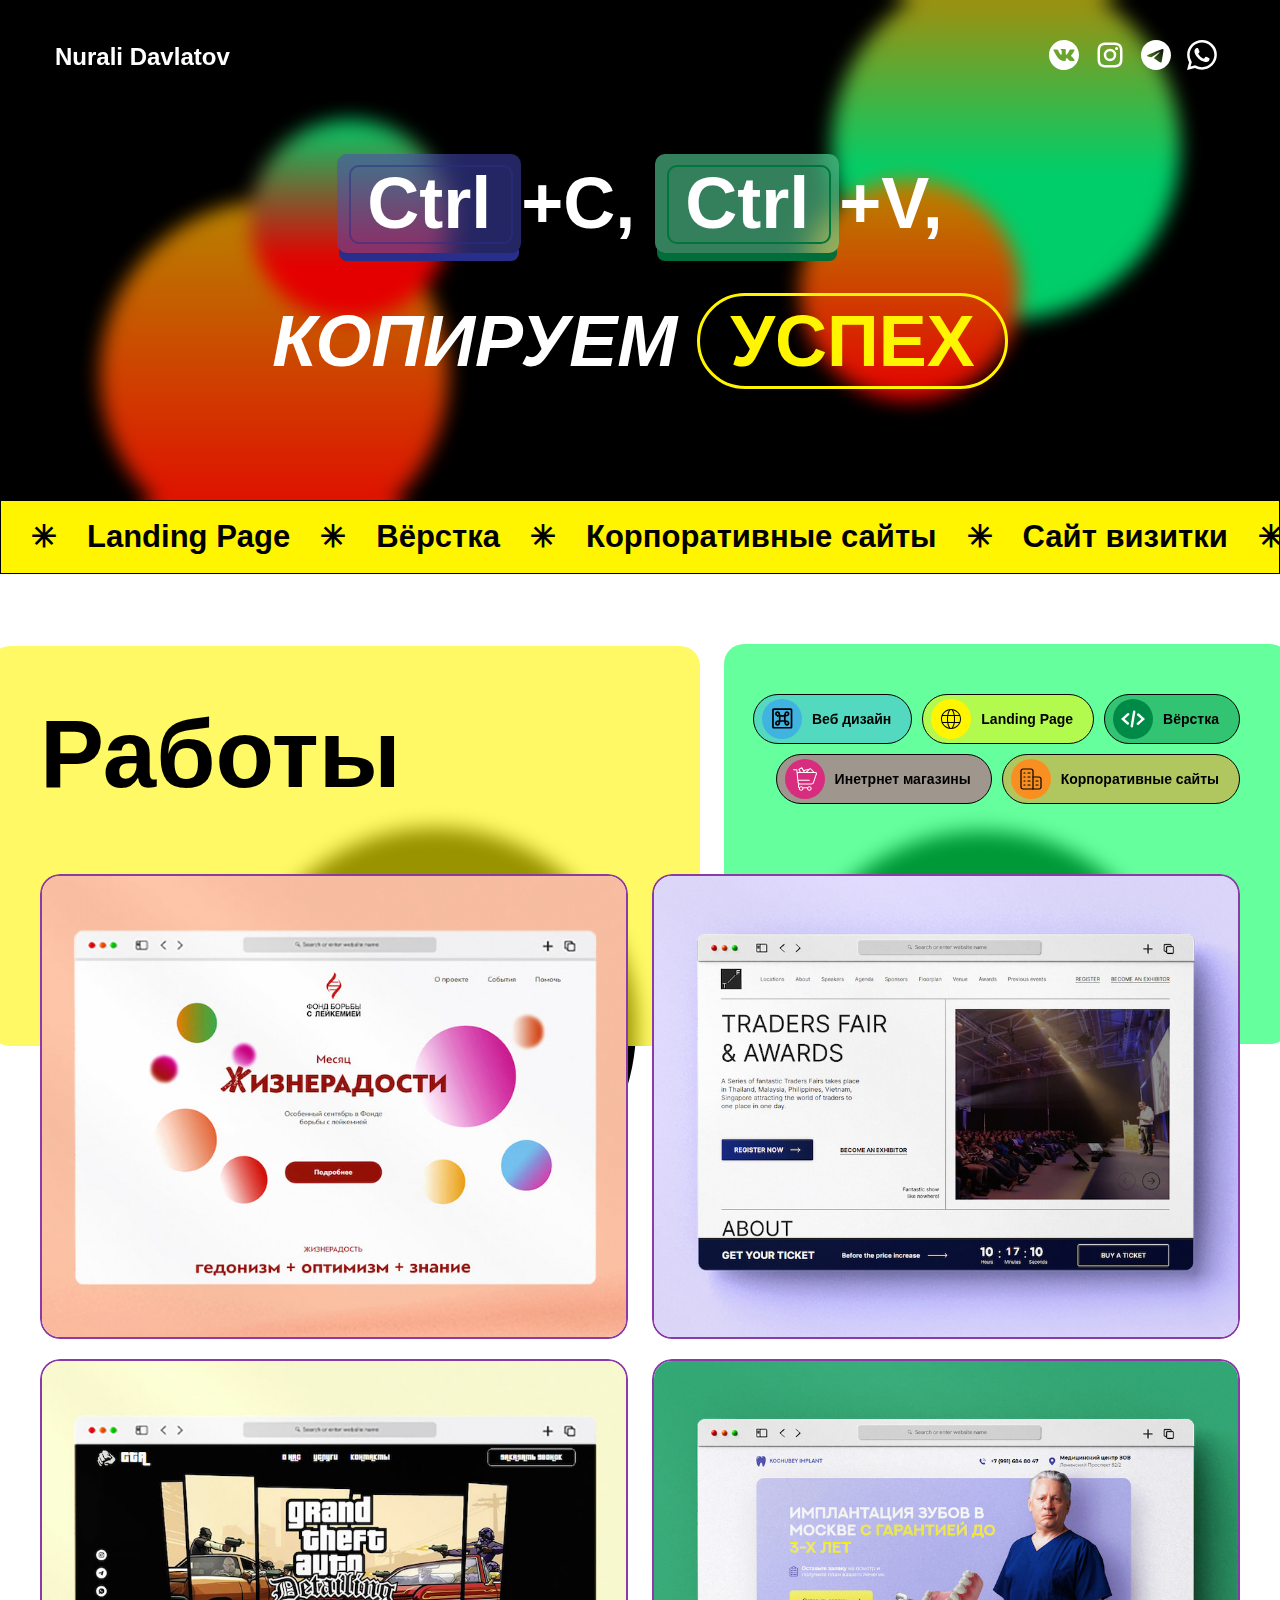
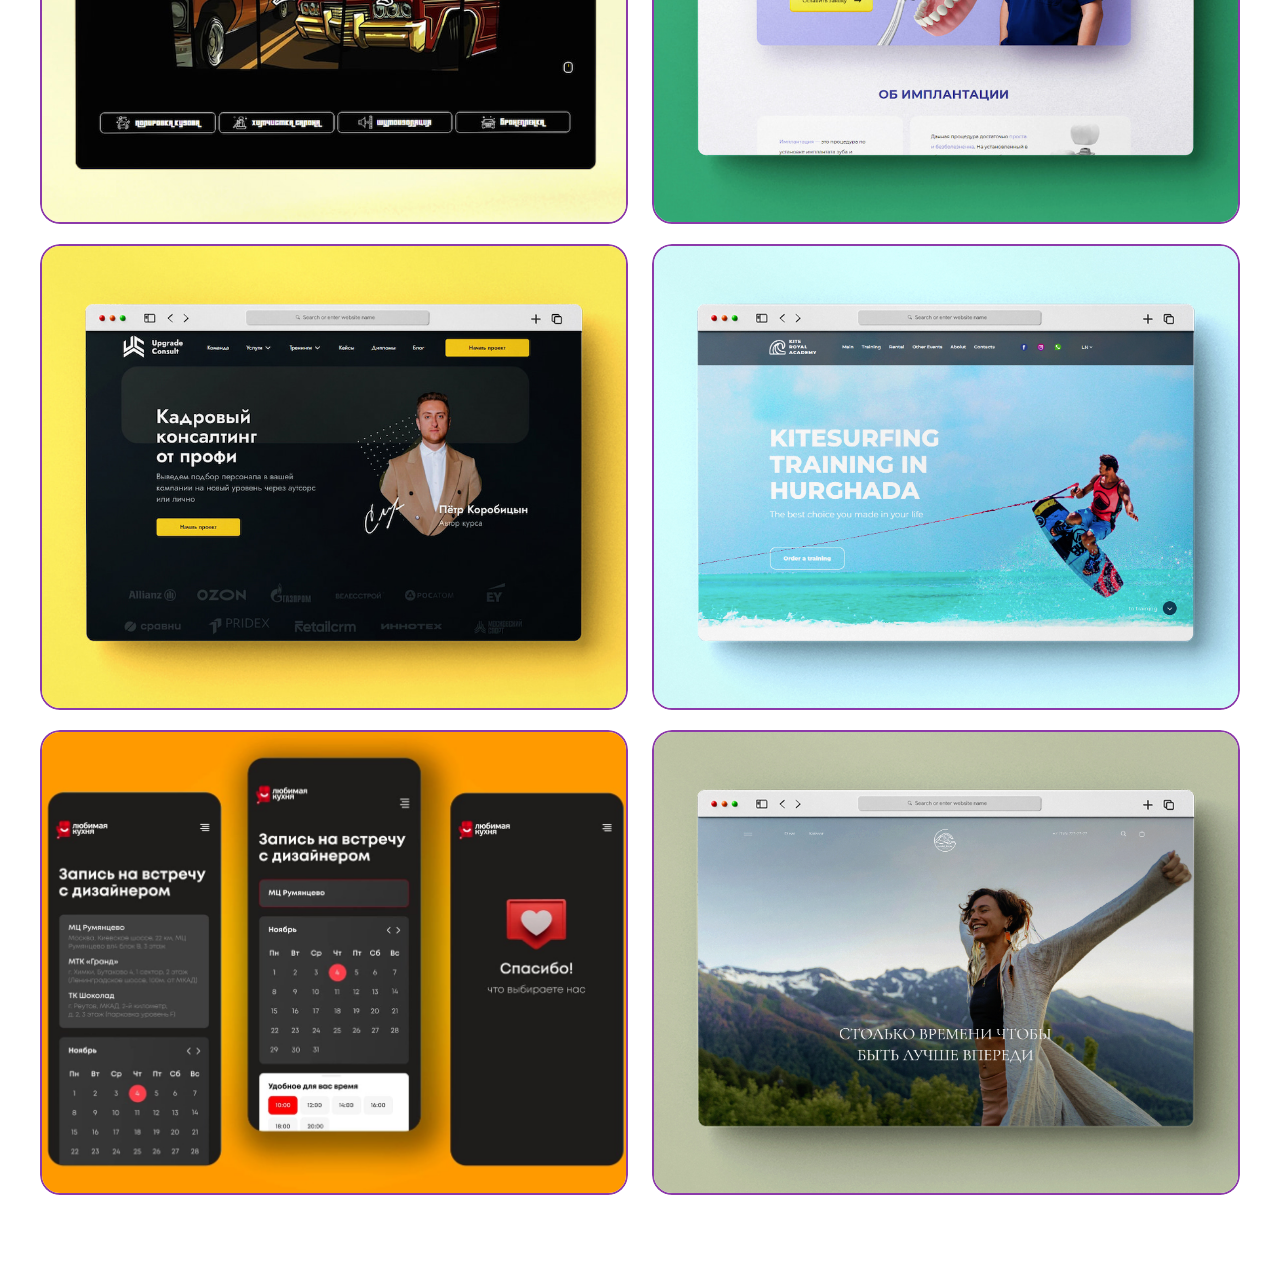
<file: index.html>
<!DOCTYPE html>
<html lang="ru">

<head>
    <meta charset="UTF-8">
    <meta http-equiv="X-UA-Compatible" content="IE=edge">
    <meta name="viewport" content="width=device-width, initial-scale=1.0">
    <title>nurali davlatov</title>

    <link rel="stylesheet" href="./css/style.css?ver-17">
</head>

<body>
    <main>
        <div class="container">
            <header>
                <p class="logo">Nurali Davlatov</p>
                <button id="menuBtn" class="menu"><span></span></button>
                <nav class="socials">
                    <a href="https://vk.com/nurali_web" target="_blank"><img src="img/vk.svg" alt="vk"></a>
                    <a href="https://www.instagram.com/iam_nurali/" target="_blank"><img src="img/instagram.svg" alt="instagram"></a>
                    <a href="https://t.me/nurali_davlatov" target="_blank"><img src="img/telegram.svg" alt="telegram"></a>
                    <a href=" https://wa.me/992915510600" target="_blank"><img src="img/whatsapp.svg" alt="whatsapp"></a>
                </nav>
            </header>
            <div class="content">
                <h1><mark>Ctrl</mark>+C,
                    <mark class="green">Ctrl</mark>+V,
                    <span class="upper">копируем <span class="round">успех</span></span>
                </h1>
            </div>
        </div>
        <div class="shapes">
            <div class="shp shape"></div>
            <div class="shp shape_2"></div>
            <div class="shp shape_3"></div>
            <div class="shp shape_4"></div>
        </div>
    </main>

    <div class="marquee">
        <ul class="marquee-content">
            <li>Landing Page</li>
            <li>Вёрстка</li>
            <li>Корпоративные сайты</li>
            <li>Сайт визитки</li>
            <li>Веб дизайн</li>
            <li>Инетрнет магазины</li>
        </ul>
        <ul class="marquee-content" aria-hidden="true">
            <li>Landing Page</li>
            <li>Вёрстка</li>
            <li>Корпоративные сайты</li>
            <li>Сайт визитки</li>
            <li>Веб дизайн</li>
            <li>Инетрнет магазины</li>
        </ul>
    </div>

    <div class="projects">
        <div class="container">
            <div class="wrap projects-wrap">
                <h2 class="heading">Работы</h2>
                <div class="filter">
                    <button class="btn-flt dg">Веб дизайн</button>
                    <button class="btn-flt lp">Landing Page</button>
                    <button class="btn-flt cd">Вёрстка</button>
                    <button class="btn-flt im">Инетрнет магазины</button>
                    <button class="btn-flt kw">Корпоративные сайты</button>
                </div>
            </div>
            <div class="wrap">
                <div class="item">
                    <img src="img/6.jpg" alt="item">
                    <div class="item-body">
                        <p class="item__heading">Фонд борьбы с лейкимией</p>
                        <p class="item__text">
                            Присоединяйтесь к сентябрьским активностям Фонда борьбы с лейкемией!
                        </p>
                        <p class="item__subheading">Проделанная работа</p>
                        <div class="wrapper">
                            <p class="btn-flt cd">Вёрстка</p>
                        </div>
                        <div class="item-actions">
                            <a href="./projects/liveseptember/index.html" class="btn">Открыть вёрстку</a>
                        </div>
                    </div>
                </div>
                <div class="item">
                    <img src="img/2.jpg" alt="item">
                    <div class="item-body">
                        <p class="item__heading">TRADERS FAIR & AWARDS</p>
                        <p class="item__text">
                            A Series of fantastic Traders Fairs takes place in Thailand, Malaysia, Philippines, Vietnam,
                            Singapore attracting the world of traders to one place in one day.
                        </p>
                        <p class="item__subheading">Проделанная работа</p>
                        <div class="wrapper">
                            <p class="btn-flt cd">Вёрстка</p>
                        </div>
                        <div class="item-actions">
                            <a href="./projects/TF/" class="btn">Открыть вёрстку</a>
                            <!-- <a href="./projects/TF/index.html" class="btn-link">Открыть дизайн</a> -->
                        </div>
                    </div>
                </div>
                <div class="item">
                    <img src="img/7.jpg" alt="item">
                    <div class="item-body">
                        <p class="item__heading">GTA Detailing</p>
                        <p class="item__text">
                            Сайт Автомастерской GTA Detailing
                        </p>
                        <p class="item__subheading">Проделанная работа</p>
                        <div class="wrapper">
                            <p class="btn-flt cd">Вёрстка</p>
                        </div>
                        <div class="item-actions">
                            <a href="./projects/GTA/index.html" class="btn">Открыть вёрстку</a>
                            <!-- <a href="#" class="btn-link">Открыть дизайн</a> -->
                        </div>
                    </div>
                </div>
                <div class="item">
                    <img src="img/3.jpg" alt="item">
                    <div class="item-body">
                        <p class="item__heading">Kochubey implant</p>
                        <p class="item__text">
                            Имплантация зубов в москве с гарантией до 3-х лет
                        </p>
                        <p class="item__subheading">Проделанная работа</p>
                        <div class="wrapper">
                            <p class="btn-flt cd">Вёрстка</p>
                        </div>
                        <div class="item-actions">
                            <a href="./projects/kochubey-implant/index.html" class="btn">Открыть вёрстку</a>
                            <a href="#" class="btn-link">Открыть дизайн</a>
                        </div>
                    </div>
                </div>
                <div class="item">
                    <img src="img/1.jpg" alt="item">
                    <div class="item-body">
                        <p class="item__heading">Upgrage Consolt</p>
                        <p class="item__text">
                            Подбор персонала в вашей компании на новый уровень через аутсорс или лично
                        </p>
                        <p class="item__subheading">Проделанная работа</p>
                        <div class="wrapper">
                            <p class="btn-flt cd">Вёрстка</p>
                        </div>
                        <div class="item-actions">
                            <a href="./projects/Upgrade-Consult/index.html" class="btn">Открыть вёрстку</a>
                            <a href="#" class="btn-link">Открыть дизайн</a>
                        </div>
                    </div>
                </div>
                <div class="item">
                    <img src="img/9.jpg" alt="item">
                    <div class="item-body">
                        <p class="item__heading">Kite</p>
                        <p class="item__text">
                            KITESURFING TRAINING IN HURGHADA
                        </p>
                        <p class="item__subheading">Проделанная работа</p>
                        <div class="wrapper">
                            <p class="btn-flt cd">Вёрстка</p>
                        </div>
                        <div class="item-actions">
                            <a href="./projects/Kite/index.html" class="btn">Открыть вёрстку</a>
                            <a href="#" class="btn-link">Открыть дизайн</a>
                        </div>
                    </div>
                </div>
                <div class="item">
                    <img src="img/8.jpg" alt="item">
                    <div class="item-body">
                        <p class="item__heading">Любимая Кухня</p>
                        <p class="item__text">
                            Запись на встречу с дизайнером
                        </p>
                        <p class="item__subheading">Проделанная работа</p>
                        <div class="wrapper">
                            <p class="btn-flt cd">Вёрстка</p>
                            <p class="btn-flt dg">Дизайн</p>
                        </div>
                        <div class="item-actions">
                            <a href="./projects//favorite-cuisine/index.html" class="btn">Открыть вёрстку</a>
                            <!-- <a href="#" class="btn-link">Открыть дизайн</a> -->
                        </div>
                    </div>
                </div>
                <div class="item">
                    <img src="img/10.jpg" alt="item">
                    <div class="item-body">
                        <p class="item__heading">MAUNA</p>
                        <p class="item__text">
                            CТОЛЬКО ВРЕМЕНИ ЧТОБЫ БЫТЬ ЛУЧШЕ ВПЕРЕДИ
                        </p>
                        <p class="item__subheading">Проделанная работа</p>
                        <div class="wrapper">
                            <p class="btn-flt cd">Вёрстка</p>
                        </div>
                        <div class="item-actions">
                            <a href="./projects/mauna/index.html" class="btn">Открыть вёрстку</a>
                            <!-- <a href="#" class="btn-link">Открыть дизайн</a> -->
                        </div>
                    </div>
                </div>
            </div>
        </div>
    </div>

    <div class="info" id="info">
        <img src="img/nurali.jpg" alt="Nurali Davlatov">
        <p class="info__heading">Обо мне</p>
        <p class="info__text">
            Вёрстка с чистым, адаптивным, кроссбраузерным валидным кодом - БЭМ, Webpack, Gulp, SCSS, CSS3\HTML5,
            JavaScript, jQuery
            - CMS WordPress
        </p>
        <p class="info__text"><strong>Ответственность:</strong></p>
        <ul class="info__text">
            <li>- всегда на связи</li>
            <li> - довожу дело до конца</li>
            <li> - даю консультации по макету</li>
            <li> - гарантия после принятия работы</li>
        </ul>
    </div>

    <button id="cancel">&#x2715</button>

    <script>
        let
            prtItem = document.querySelectorAll('.item'),
            itemAtive = document.querySelector('.item-active'),
            prtCancel = document.getElementById('cancel'),
            infoSection = document.getElementById('info'),
            state = false,
            menuBtn = document.getElementById('menuBtn');
        if (window.innerWidth <= 1200) {

            for (let index = 0; index < prtItem.length; index++) {
                prtItem[index].addEventListener('click', () => {
                    prtItem[index].classList.add('item-active');
                    document.body.style.overflow = 'hidden';
                    prtCancel.style.display = "block";
                });
            }
            prtCancel.addEventListener("click", function () {
                itemAtive = document.querySelector('.item-active');
                document.body.style.overflow = "visible";
                prtCancel.style.display = "none";
                itemAtive.classList.remove('item-active');
            });
            menuBtn.addEventListener("click", function () {
                if (state === false) {
                    document.body.style.overflow = 'hidden';
                    menuBtn.classList.add('menu-active');
                    infoSection.classList.add('active');
                    menuBtn.style.zIndex = "9999";
                    state = true;
                } else {
                    menuBtn.classList.remove('menu-active');
                    document.body.style.overflow = 'visible';
                    infoSection.classList.remove('active');
                    menuBtn.style.zIndex = "unset";
                    state = false;
                }
            })

        }

    </script>

</body>

</html>
</file>
<file: css/style.css>
@import"https://fonts.googleapis.com/css2?family=Montserrat+Alternates:wght@200;300;400;500;600;700;900&family=Press+Start+2P&display=swap";html{font-family:sans-serif;-ms-text-size-adjust:100%;-webkit-text-size-adjust:100%}body{margin:0}article,aside,details,figcaption,figure,footer,header,hgroup,main,nav,section,summary{display:block}audio,canvas,progress,video{display:inline-block;vertical-align:baseline}audio:not([controls]){display:none;height:0}[hidden],template{display:none}a{background:rgba(0,0,0,0)}a:active,a:hover{outline:0}abbr[title]{border-bottom:1px dotted}b,strong{font-weight:bold}dfn{font-style:italic}h1{font-size:2em;margin:.67em 0}mark{background:#ff0;color:#000}small{font-size:80%}sub,sup{font-size:75%;line-height:0;position:relative;vertical-align:baseline}sup{top:-0.5em}sub{bottom:-0.25em}img{border:0}svg:not(:root){overflow:hidden}figure{margin:1em 40px}hr{-moz-box-sizing:content-box;-webkit-box-sizing:content-box;box-sizing:content-box;height:0}pre{overflow:auto}code,kbd,pre,samp{font-family:monospace,monospace;font-size:1em}button,input,optgroup,select,textarea{color:inherit;font:inherit;margin:0}button{overflow:visible}button,select{text-transform:none}button,html input[type=button],input[type=reset],input[type=submit]{-webkit-appearance:button;cursor:pointer}button[disabled],html input[disabled]{cursor:default}button::-moz-focus-inner,input::-moz-focus-inner{border:0;padding:0}input{line-height:normal}input[type=checkbox],input[type=radio]{-webkit-box-sizing:border-box;-moz-box-sizing:border-box;box-sizing:border-box;padding:0}input[type=number]::-webkit-inner-spin-button,input[type=number]::-webkit-outer-spin-button{height:auto}input[type=search]{-webkit-appearance:textfield;-moz-box-sizing:content-box;-webkit-box-sizing:content-box;box-sizing:content-box}input[type=search]::-webkit-search-cancel-button,input[type=search]::-webkit-search-decoration{-webkit-appearance:none}fieldset{border:1px solid silver;margin:0 2px;padding:.35em .625em .75em}legend{border:0;padding:0}textarea{overflow:auto}optgroup{font-weight:bold}table{border-collapse:collapse;border-spacing:0}td,th{padding:0}*{padding:0;margin:0;-webkit-box-sizing:border-box;-moz-box-sizing:border-box;box-sizing:border-box;border:none;outline:none}body{height:100%;background-color:#fff;min-height:100vh;color:#000;font-family:"Montserrat",sans-serif}.container{width:100%;max-width:1460px;padding:0 15px;margin:0 auto;position:relative;z-index:1}img{max-width:100%}a,button{text-decoration:none;color:#fff;-webkit-transition:all ease .3s;-o-transition:all ease .3s;-moz-transition:all ease .3s;transition:all ease .3s}a:active,button:active{-webkit-transform:scale(0.98);-moz-transform:scale(0.98);-ms-transform:scale(0.98);-o-transform:scale(0.98);transform:scale(0.98)}a:hover,button:hover{opacity:.8}section{padding:80px 0;position:relative}.btn{font-weight:600;font-size:16px;line-height:20px;display:inline-block;text-align:center;color:#1c2529;padding:20px 20px 19px;background-color:#fff;-webkit-border-radius:50px;-moz-border-radius:50px;border-radius:50px;min-width:240px}.btn span{display:block;opacity:.5}.btn-menu{display:none}.btn:hover{opacity:.9}.btn:active{opacity:1;-webkit-transform:scale(0.95);-moz-transform:scale(0.95);-ms-transform:scale(0.95);-o-transform:scale(0.95);transform:scale(0.95)}.btn[disabled]{color:rgba(0,0,0,.2);background-color:rgba(253,208,90,.3);cursor:unset;-webkit-animation:none;-moz-animation:none;-o-animation:none;animation:none}.btn.loading{opacity:.8;color:rgba(0,0,0,0)}.btn.loading::before{content:"";display:block;width:20px;height:20px;max-height:90%;background-image:url("../img/ajax-loader.gif");-webkit-background-size:contain;-moz-background-size:contain;-o-background-size:contain;background-size:contain;position:absolute;top:50%;left:50%;-webkit-transform:translate(-50%, -50%);-moz-transform:translate(-50%, -50%);-ms-transform:translate(-50%, -50%);-o-transform:translate(-50%, -50%);transform:translate(-50%, -50%)}.btn.loading::after{display:none}.btn-flt{text-align:left;border:1px solid #000;-webkit-border-radius:30px;-moz-border-radius:30px;border-radius:30px;background-color:rgba(0,0,0,0);display:inline-block;font-weight:600;font-size:18px;padding:16px 25px 16px 65px;margin:0 0px 10px 10px;color:#000;position:relative;vertical-align:middle}.btn-flt::before{content:"";display:inline-block;width:40px;height:40px;-webkit-border-radius:50%;-moz-border-radius:50%;border-radius:50%;position:absolute;top:50%;-webkit-transform:translateY(-50%);-moz-transform:translateY(-50%);-ms-transform:translateY(-50%);-o-transform:translateY(-50%);transform:translateY(-50%);left:11px;-webkit-background-size:60% 60%;-moz-background-size:60%;-o-background-size:60%;background-size:60%;background-position:center center;background-repeat:no-repeat}.btn-flt.lp{background-color:rgba(255,245,0,.5)}.btn-flt.lp::before{background-color:#fff500;background-image:url("../img/web.svg")}.btn-flt.im{background-color:rgba(216,45,126,.5)}.btn-flt.im::before{background-color:#d82d7e;background-image:url("../img/cart.svg")}.btn-flt.kw{background-color:rgba(250,143,33,.5)}.btn-flt.kw::before{background-color:#fa8f21;background-image:url("../img/real-estate.svg")}.btn-flt.ok{background-color:rgba(64,179,224,.5)}.btn-flt.ok::before{background-color:#40b3e0;background-image:url("../img/key.svg")}.btn-flt.dg{background-color:rgba(64,179,224,.5)}.btn-flt.dg::before{background-color:#40b3e0;background-image:url("../img/design.svg");-webkit-background-size:70% 70%;-moz-background-size:70%;-o-background-size:70%;background-size:70%}.btn-flt.cd{background-color:rgba(0,138,71,.5)}.btn-flt.cd::before{background-color:#008a47;background-image:url("../img/code.svg");-webkit-background-size:60% 60%;-moz-background-size:60%;-o-background-size:60%;background-size:60%}strong,b{font-weight:700}input,textarea,select{resize:none;display:block;width:100%;max-width:400px;height:40px;background:rgba(0,0,0,0);font-weight:400;font-size:23px;line-height:32px;padding:0 2px;text-align:left;color:#1c2529;-webkit-appearance:none;-moz-appearance:none;appearance:none;border-bottom:1px solid #eee}input::-webkit-input-placeholder, textarea::-webkit-input-placeholder, select::-webkit-input-placeholder{color:rgba(28,37,41,.5);font-weight:300}input:-moz-placeholder, textarea:-moz-placeholder, select:-moz-placeholder{color:rgba(28,37,41,.5);font-weight:300}input::-moz-placeholder, textarea::-moz-placeholder, select::-moz-placeholder{color:rgba(28,37,41,.5);font-weight:300}input:-ms-input-placeholder, textarea:-ms-input-placeholder, select:-ms-input-placeholder{color:rgba(28,37,41,.5);font-weight:300}input::-ms-input-placeholder, textarea::-ms-input-placeholder, select::-ms-input-placeholder{color:rgba(28,37,41,.5);font-weight:300}input::placeholder,textarea::placeholder,select::placeholder{color:rgba(28,37,41,.5);font-weight:300}select{cursor:pointer;background-image:url("../img/arrow_down-black.svg");background-repeat:no-repeat;background-position:center right;-webkit-background-size:24px 24px;-moz-background-size:24px 24px;-o-background-size:24px 24px;background-size:24px 24px;padding-right:30px;position:relative;z-index:1}.heading{font-weight:600;font-size:96px;line-height:120%}.sr{font-size:18px;padding:16px 26px 16px 50px;background-position:center left 16px;-webkit-background-size:26px 26px;-moz-background-size:26px 26px;-o-background-size:26px 26px;background-size:26px 26px;background-repeat:no-repeat;display:inline-block;-webkit-border-radius:30px;-moz-border-radius:30px;border-radius:30px;margin:0 6px 10px 0}.sr.code{background-image:url("../img/code.svg");background-color:#008a47}.sr.design{color:#000;background-image:url("../img/design.svg");background-color:#fff500}ul{list-style-type:none}ul li{font-weight:400;font-size:24px;line-height:32px;padding-left:30px;margin:0 0 10px;position:relative}mark{background-color:rgba(71,76,198,.5);-webkit-backdrop-filter:blur(10px);backdrop-filter:blur(10px);-webkit-box-shadow:0px 10px 0px -2px #292d8c;-moz-box-shadow:0px 10px 0px -2px #292d8c;box-shadow:0px 10px 0px -2px #292d8c;-webkit-border-radius:10px;-moz-border-radius:10px;border-radius:10px;display:inline-block;padding:10px 30px;position:relative;z-index:1;color:#fff}mark::before{content:"";display:block;width:-webkit-calc(100% - 24px);width:-moz-calc(100% - 24px);width:calc(100% - 24px);height:-webkit-calc(100% - 24px);height:-moz-calc(100% - 24px);height:calc(100% - 24px);-webkit-border-radius:10px;-moz-border-radius:10px;border-radius:10px;position:absolute;top:11px;left:12px;border:2px solid rgba(41,45,140,.5)}.green{background-color:rgba(105,255,183,.5);-webkit-backdrop-filter:blur(10px);backdrop-filter:blur(10px);-webkit-box-shadow:0px 10px 0px -2px #016e39;-moz-box-shadow:0px 10px 0px -2px #016e39;box-shadow:0px 10px 0px -2px #016e39}.green::before{border-color:#00753d}#cancel{display:none;text-align:center;padding:10px;font-size:26px;color:#fff;background-color:rgba(0,0,0,0);position:fixed;top:10px;right:20px;z-index:99999999}@-webkit-keyframes fade{0%{opacity:1}100%{opacity:0}}@-moz-keyframes fade{0%{opacity:1}100%{opacity:0}}@-o-keyframes fade{0%{opacity:1}100%{opacity:0}}@keyframes fade{0%{opacity:1}100%{opacity:0}}@-webkit-keyframes shape{0%{-webkit-transform:rotate(0) translate(40px, 40px) scale(1.1);transform:rotate(0) translate(40px, 40px) scale(1.1)}100%{-webkit-transform:rotate(180deg);transform:rotate(180deg)}}@-moz-keyframes shape{0%{-moz-transform:rotate(0) translate(40px, 40px) scale(1.1);transform:rotate(0) translate(40px, 40px) scale(1.1)}100%{-moz-transform:rotate(180deg);transform:rotate(180deg)}}@-o-keyframes shape{0%{-o-transform:rotate(0) translate(40px, 40px) scale(1.1);transform:rotate(0) translate(40px, 40px) scale(1.1)}100%{-o-transform:rotate(180deg);transform:rotate(180deg)}}@keyframes shape{0%{-webkit-transform:rotate(0) translate(40px, 40px) scale(1.1);-moz-transform:rotate(0) translate(40px, 40px) scale(1.1);-o-transform:rotate(0) translate(40px, 40px) scale(1.1);transform:rotate(0) translate(40px, 40px) scale(1.1)}100%{-webkit-transform:rotate(180deg);-moz-transform:rotate(180deg);-o-transform:rotate(180deg);transform:rotate(180deg)}}@media screen and (max-width: 1500px){.container{max-width:1200px}.btn-flt{font-size:14px;padding:16px 20px 16px 58px}.btn-flt::before{left:8px}}@media screen and (max-width: 1200px){mark{padding:9px 26px;-webkit-box-shadow:0px 10px 0px -4px #292d8c;-moz-box-shadow:0px 10px 0px -4px #292d8c;box-shadow:0px 10px 0px -4px #292d8c}mark::before{width:-webkit-calc(100% - 20px);width:-moz-calc(100% - 20px);width:calc(100% - 20px);height:-webkit-calc(100% - 20px);height:-moz-calc(100% - 20px);height:calc(100% - 20px);left:8px;top:9px}.green{-webkit-box-shadow:0px 10px 0px -4px #016e39;-moz-box-shadow:0px 10px 0px -4px #016e39;box-shadow:0px 10px 0px -4px #016e39}.btn-link{width:100%;display:block;padding:12px 0 0}}@media screen and (max-width: 700px){body{background-color:#000;color:#fff}.btn-flt{display:inline-block;font-size:0px;font-weight:400;margin:0 0 10px;border-color:#fff;color:#fff;overflow:hidden;padding:22px 22px;color:rgba(0,0,0,0);-webkit-animation:open .8s ease-out forwards;-moz-animation:open .8s ease-out forwards;-o-animation:open .8s ease-out forwards;animation:open .8s ease-out forwards;background-color:rgba(0,0,0,0) !important}.btn-flt::before{width:29px;height:29px;left:6px}.btn-flt:nth-of-type(1){-webkit-animation-delay:2s;-moz-animation-delay:2s;-o-animation-delay:2s;animation-delay:2s}.btn-flt:nth-of-type(2){-webkit-animation-delay:2.5s;-moz-animation-delay:2.5s;-o-animation-delay:2.5s;animation-delay:2.5s}.btn-flt:nth-of-type(3){-webkit-animation-delay:3s;-moz-animation-delay:3s;-o-animation-delay:3s;animation-delay:3s}.btn-flt:nth-of-type(4){-webkit-animation-delay:3.5s;-moz-animation-delay:3.5s;-o-animation-delay:3.5s;animation-delay:3.5s}.btn-flt:nth-of-type(5){-webkit-animation-delay:4s;-moz-animation-delay:4s;-o-animation-delay:4s;animation-delay:4s}.container{padding:0 4px 0 51px}ol.styled{padding:16px 16px 16px 42px}mark{-webkit-box-shadow:0px 4px 0px #292d8c;-moz-box-shadow:0px 4px 0px #292d8c;box-shadow:0px 4px 0px #292d8c;margin-bottom:14px}.green{margin-bottom:8px;-webkit-box-shadow:0px 4px 0px #008343;-moz-box-shadow:0px 4px 0px #008343;box-shadow:0px 4px 0px #008343}}@-webkit-keyframes open{0%{max-width:58px;color:rgba(0,0,0,0)}60%{color:rgba(0,0,0,0)}100%{display:inline-block;font-size:13px;max-width:100%;color:#fff;padding:10px 10px 10px 40px}}@-moz-keyframes open{0%{max-width:58px;color:rgba(0,0,0,0)}60%{color:rgba(0,0,0,0)}100%{display:inline-block;font-size:13px;max-width:100%;color:#fff;padding:10px 10px 10px 40px}}@-o-keyframes open{0%{max-width:58px;color:rgba(0,0,0,0)}60%{color:rgba(0,0,0,0)}100%{display:inline-block;font-size:13px;max-width:100%;color:#fff;padding:10px 10px 10px 40px}}@keyframes open{0%{max-width:58px;color:rgba(0,0,0,0)}60%{color:rgba(0,0,0,0)}100%{display:inline-block;font-size:13px;max-width:100%;color:#fff;padding:10px 10px 10px 40px}}header,.socials{display:-webkit-box;display:-webkit-flex;display:-moz-box;display:-ms-flexbox;display:flex;-webkit-box-pack:justify;-webkit-justify-content:space-between;-moz-box-pack:justify;-ms-flex-pack:justify;justify-content:space-between;-webkit-box-align:center;-webkit-align-items:center;-moz-box-align:center;-ms-flex-align:center;align-items:center}header{padding:40px 0;color:#fff}header .logo{font-size:24px;font-weight:700}header .socials a{display:inline-block;margin:0 8px}header .socials img{max-width:30px}@media screen and (max-width: 700px){header{border-bottom:1px solid rgba(255,255,255,.5);width:-webkit-calc(100% - 20px);width:-moz-calc(100% - 20px);width:calc(100% - 20px);padding:14px 0px;margin-left:10px;position:relative}header::before{content:"";width:100%;width:-webkit-calc(100% + 20px);width:-moz-calc(100% + 20px);width:calc(100% + 20px);position:absolute;background-color:rgba(255,255,255,.1);height:101%;bottom:-1px;left:-10px;right:auto;z-index:-1111111}header .logo{font-size:16px;max-width:80px;font-style:italic;font-weight:200}header .logo::first-line{font-weight:900}header .socials{display:none;-webkit-flex-wrap:wrap;-ms-flex-wrap:wrap;flex-wrap:wrap;max-width:90px;text-align:center}header .socials a{width:48%;margin:0 0 8px}header .menu{display:inline-block;vertical-align:middle;width:38px;height:38px;margin:0;opacity:1 !important;background-color:rgba(0,0,0,0);position:relative;z-index:999999999}header .menu::before{content:"";position:absolute;top:0;left:0;width:100%;height:100%;background-image:url("../img/contacts.svg");background-repeat:no-repeat;background-position:center center;-webkit-background-size:85% 85%;-moz-background-size:85%;-o-background-size:85%;background-size:85%;-webkit-transition:all ease .3s;-o-transition:all ease .3s;-moz-transition:all ease .3s;transition:all ease .3s}header .menu span{position:absolute;top:45%;right:0;display:block;width:35%;height:3px;-webkit-transition:all ease .3s;-o-transition:all ease .3s;-moz-transition:all ease .3s;transition:all ease .3s;-webkit-border-radius:2px;-moz-border-radius:2px;border-radius:2px;background-color:#fff;-webkit-transform:translateY(-14%);-moz-transform:translateY(-14%);-ms-transform:translateY(-14%);-o-transform:translateY(-14%);transform:translateY(-14%);-webkit-border-radius:4px;-moz-border-radius:4px;border-radius:4px}header .menu span::before,header .menu span::after{content:"";display:block;width:85%;height:3px;background-color:#fff;-webkit-border-radius:4px;-moz-border-radius:4px;border-radius:4px;position:absolute;top:7px;right:0;-webkit-transition:all ease .3s;-o-transition:all ease .3s;-moz-transition:all ease .3s;transition:all ease .3s;-webkit-border-radius:2px;-moz-border-radius:2px;border-radius:2px}header .menu span::after{width:75%;top:-7px}header .menu-active{background-color:rgba(0,0,0,.3);-webkit-border-radius:10px;-moz-border-radius:10px;border-radius:10px}header .menu-active::before{opacity:0}header .menu-active span{width:50%;top:50%;height:2px;right:50%;-webkit-transform:translate(50%, -50%) rotate(-45deg);-moz-transform:translate(50%, -50%) rotate(-45deg);-ms-transform:translate(50%, -50%) rotate(-45deg);-o-transform:translate(50%, -50%) rotate(-45deg);transform:translate(50%, -50%) rotate(-45deg)}header .menu-active span::before{width:100%;top:50%;right:50%;height:2px;-webkit-transform:translate(50%, -50%) rotate(-90deg);-moz-transform:translate(50%, -50%) rotate(-90deg);-ms-transform:translate(50%, -50%) rotate(-90deg);-o-transform:translate(50%, -50%) rotate(-90deg);transform:translate(50%, -50%) rotate(-90deg);background-color:#fff}header .menu-active span::after{width:100%;background-color:rgba(0,0,0,0)}}.start{background-color:#fff;color:#1c2529;padding:0px 0 120px;position:relative;z-index:100}.start::before{position:relative;content:"";display:block;background-color:#1c2529;height:128px;-webkit-border-radius:0px 0px 140px 0px;-moz-border-radius:0px 0px 140px 0px;border-radius:0px 0px 140px 0px;margin-bottom:120px}.start .container{background-image:url("../img/watermark_dark.svg");background-repeat:no-repeat;background-position:right center;-webkit-background-size:415px auto;-moz-background-size:415px auto;-o-background-size:415px auto;background-size:415px auto}.start .headline{max-width:560px;text-align:left;margin-bottom:16px}.start .textline{max-width:570px;text-align:left;margin-bottom:60px}.start .wrapper{max-width:560px}.start .rules{font-style:normal;font-weight:400;font-size:12px;line-height:16px;opacity:.7}.start .col{max-width:450px}.start form{max-width:830px}.start form .inp-wrap{width:100%}.start .cost{margin:0 auto 15px 0}.start .cost__descr{font-weight:400;font-size:20px;opacity:.7;line-height:26px}.start .cost__price{font-weight:600;font-size:24px;line-height:32px}.start .btn{margin:15px 30px 15px 0}.start.type_3{padding:0}.start.type_3::before{margin:0}.start.type_3 .container{padding:0 15px;background-image:none}.start.type_3 .start-img{max-width:40%}.start.type_2 .container{background-image:none}.start.type_2 .col{margin:0 auto 0 0}.start.type_2 .col .wrapper{display:-webkit-box;display:-webkit-flex;display:-moz-box;display:-ms-flexbox;display:flex}footer{background-color:#1c2529;text-align:center;padding:40px 0;margin:auto 0 0}footer .logo{display:block;max-width:200px;margin:0 auto 60px}footer .social{margin:0 0 60px}footer .copyright{font-weight:400;font-size:12px;line-height:16px;opacity:.7}@media screen and (max-width: 1170px){.start::before{height:124px;z-index:1}.start .container{-webkit-background-size:40% auto;-moz-background-size:40% auto;-o-background-size:40% auto;background-size:40% auto;background-position:center right 40px}.start .headline{margin-bottom:8px !important}.start .headline,.start .textline{max-width:330px}.start .textline{margin-bottom:30px}.start form{max-width:330px}.start form .wrapper{display:block}.start form .rules{margin:0;padding-top:15px}.start.type_2 .textline{max-width:570px}.start.type_2 form{max-width:100%}}@media screen and (max-width: 700px){.start::before{margin-bottom:60px;height:100px}.start .container{background-image:none}.start .headline,.start .textline,.start form{max-width:100%}.start .headline .col,.start .textline .col,.start form .col{-webkit-box-ordinal-group:8;-webkit-order:7;-moz-box-ordinal-group:8;-ms-flex-order:7;order:7}.start .headline .col .wrapper,.start .textline .col .wrapper,.start form .col .wrapper{-webkit-box-orient:vertical;-webkit-box-direction:reverse;-webkit-flex-direction:column-reverse;-moz-box-orient:vertical;-moz-box-direction:reverse;-ms-flex-direction:column-reverse;flex-direction:column-reverse}.start .headline .inp-count,.start .textline .inp-count,.start form .inp-count{-webkit-box-ordinal-group:7;-webkit-order:6;-moz-box-ordinal-group:7;-ms-flex-order:6;order:6}.start .headline .btn,.start .textline .btn,.start form .btn{width:100%;margin:0}footer .social,footer .logo{margin-bottom:40px}}.modal{display:none;position:fixed;top:0;left:0;height:100%;width:100%;z-index:9999999999;background-color:rgba(0,0,0,.6);padding:0;-webkit-box-sizing:border-box;-moz-box-sizing:border-box;box-sizing:border-box}.modal-content{width:94%;min-height:100px;max-height:95%;display:block;position:absolute;top:50%;left:50%;-webkit-transform:translate(-50%, -50%);-moz-transform:translate(-50%, -50%);-ms-transform:translate(-50%, -50%);-o-transform:translate(-50%, -50%);transform:translate(-50%, -50%);background-color:#fff;max-width:664px;overflow-y:scroll;color:#1c2529;text-align:left;-webkit-border-radius:24px;-moz-border-radius:24px;border-radius:24px;padding:32px}.modal-content::before{display:none}.modal-content .headline{font-size:32px;line-height:120%;max-width:unset}.modal-content .textline{max-width:unset;font-size:20px;line-height:26px;margin-bottom:40px}.modal-content::-webkit-scrollbar{width:0;height:0}.modal-content .review__text{height:unset;max-height:unset}.modal-content .review__text::after{content:"";display:none}.modal-content .review__img{position:absolute;left:32px;top:32px;width:70px;height:70px}.modal-content .review__user{padding-left:86px;margin-top:12px}.modal-content .review__descr{padding-left:86px;margin-bottom:28px}.modal-close{position:absolute;top:32px;right:32px;-webkit-border-radius:50%;-moz-border-radius:50%;border-radius:50%;font-size:20px;background-color:rgba(28,37,41,.2);color:#1c2529;width:36px;height:36px}.modal.active{visibility:visible;opacity:1}.modal.is-open{display:block}.modal#modal-video .modal-content{overflow:visible;text-align:center;background-color:rgba(0,0,0,0);padding:0}.modal#modal-video .modal-content iframe{max-width:100% !important;margin:0}.modal#modal-video .modal-close{color:#fff;top:-20px;right:-20px}@media screen and (max-width: 1170px){.modal-content{max-width:400px;padding:24px}.modal-content .headline{font-size:24px;line-height:32px;margin-bottom:4px}.modal-content .textline{font-size:16px;line-height:22px;margin-bottom:30px}.modal-content form{max-width:100%}.modal-content .btn{width:100%}.modal-close{top:24px;right:24px;width:24px;height:24px;font-size:14px}.modal#modal-review .modal-content{max-width:518px}.modal#modal-review .modal-content .review__img{width:60px;height:60px;top:24px;left:24px}.modal#modal-review .modal-content .review__user{margin-top:9px;padding-left:76px}.modal#modal-review .modal-content .review__descr{padding-left:76px;margin-bottom:25px}.modal#modal-video .modal-close{color:#fff;top:-30px;right:0px}}@media screen and (max-width: 700px){.modal-content{max-width:400px;padding:17px 16px}.modal-content .headline{font-size:20px;line-height:22px;margin-bottom:3px}.modal-content .textline{font-size:14px;line-height:20px;margin-bottom:16px}.modal-close{top:17px;right:16px;font-size:14px}.modal#modal-review .modal-content .review__img{width:48px;height:48px;top:16px;left:16px}.modal#modal-review .modal-content .review__user{margin-top:5px;padding-left:58px}.modal#modal-review .modal-content .review__descr{padding-left:58px;margin-bottom:22px}}main{background-color:#000;min-height:650px;background-repeat:no-repeat;background-position:bottom 20px center;-webkit-background-size:1400px auto;-moz-background-size:1400px auto;-o-background-size:1400px auto;background-size:1400px auto;position:relative;padding:0 0 60px;overflow:hidden;z-index:1}main::before{content:"";display:block;width:100%;height:100%;z-index:1;position:absolute;top:0;left:0;background:rgba(0,0,0,.1);-webkit-backdrop-filter:blur(10px);backdrop-filter:blur(10px)}main h1{margin:0;padding:90px 0 0;font-weight:900;line-height:110%;font-size:90px;color:#fff;text-align:center}main .upper{text-transform:uppercase;font-style:italic;padding-top:40px;line-height:125%;display:block}main .round{display:inline-block;font-style:normal;border:3px solid #fff500;-webkit-border-radius:300px;-moz-border-radius:300px;border-radius:300px;padding:0px 30px;color:#fff500}.shapes{width:100%;height:100%;max-width:1400px;-webkit-transform:translateX(-50%);-moz-transform:translateX(-50%);-ms-transform:translateX(-50%);-o-transform:translateX(-50%);transform:translateX(-50%);top:0;left:50%;z-index:-1000;position:absolute}.shapes .shp{-webkit-border-radius:50%;-moz-border-radius:50%;border-radius:50%;position:absolute}.shapes .shp::before{content:"";width:100%;height:100%;-webkit-border-radius:50%;-moz-border-radius:50%;border-radius:50%;position:absolute;top:0;left:0;-webkit-animation:fade 3s ease-in-out infinite alternate;-moz-animation:fade 3s ease-in-out infinite alternate;-o-animation:fade 3s ease-in-out infinite alternate;animation:fade 3s ease-in-out infinite alternate}.shapes .shape{width:348px;height:348px;background:-webkit-gradient(linear, left top, left bottom, from(#FF0000), to(#CD9400));background:-webkit-linear-gradient(top, #FF0000 0%, #CD9400 100%);background:-moz-linear-gradient(top, #FF0000 0%, #CD9400 100%);background:-o-linear-gradient(top, #FF0000 0%, #CD9400 100%);background:linear-gradient(180deg, #FF0000 0%, #CD9400 100%);top:200px;left:100px;animation:shape 12s ease-in-out infinite alternate-reverse}.shapes .shape::before{background:-webkit-gradient(linear, left top, left bottom, from(#CD9400), to(#FF0000));background:-webkit-linear-gradient(top, #CD9400 0%, #FF0000 100%);background:-moz-linear-gradient(top, #CD9400 0%, #FF0000 100%);background:-o-linear-gradient(top, #CD9400 0%, #FF0000 100%);background:linear-gradient(180deg, #CD9400 0%, #FF0000 100%)}.shapes .shape_2{width:200px;height:200px;top:120px;left:250px;-webkit-animation:shape 8s ease-in-out infinite alternate;-moz-animation:shape 8s ease-in-out infinite alternate;-o-animation:shape 8s ease-in-out infinite alternate;animation:shape 8s ease-in-out infinite alternate;background:-webkit-gradient(linear, left top, left bottom, from(#00E676), color-stop(52%, #CD9400));background:-webkit-linear-gradient(top, #00E676 0%, #CD9400 52%);background:-moz-linear-gradient(top, #00E676 0%, #CD9400 52%);background:-o-linear-gradient(top, #00E676 0%, #CD9400 52%);background:linear-gradient(180deg, #00E676 0%, #CD9400 52%)}.shapes .shape_2::before{background:-webkit-gradient(linear, left top, left bottom, from(#00E676), color-stop(70%, #FF0000));background:-webkit-linear-gradient(top, #00E676 0%, #FF0000 70%);background:-moz-linear-gradient(top, #00E676 0%, #FF0000 70%);background:-o-linear-gradient(top, #00E676 0%, #FF0000 70%);background:linear-gradient(180deg, #00E676 0%, #FF0000 70%)}.shapes .shape_3{width:348px;height:348px;bottom:180px;right:100px;-webkit-animation:shape 16s ease-in-out infinite alternate;-moz-animation:shape 16s ease-in-out infinite alternate;-o-animation:shape 16s ease-in-out infinite alternate;animation:shape 16s ease-in-out infinite alternate;background:-webkit-gradient(linear, left top, left bottom, from(#00E676), color-stop(57.29%, #CD9400));background:-webkit-linear-gradient(top, #00E676 0%, #CD9400 57.29%);background:-moz-linear-gradient(top, #00E676 0%, #CD9400 57.29%);background:-o-linear-gradient(top, #00E676 0%, #CD9400 57.29%);background:linear-gradient(180deg, #00E676 0%, #CD9400 57.29%)}.shapes .shape_3::before{background:-webkit-gradient(linear, left top, left bottom, from(#CD9400), color-stop(57.29%, #00E676));background:-webkit-linear-gradient(top, #CD9400 0%, #00E676 57.29%);background:-moz-linear-gradient(top, #CD9400 0%, #00E676 57.29%);background:-o-linear-gradient(top, #CD9400 0%, #00E676 57.29%);background:linear-gradient(180deg, #CD9400 0%, #00E676 57.29%)}.shapes .shape_4{width:220px;height:220px;bottom:100px;right:260px;animation:shape 8s ease-in-out infinite alternate reverse;background:-webkit-gradient(linear, left top, left bottom, from(#FF0000), to(#CD9400));background:-webkit-linear-gradient(top, #FF0000 0%, #CD9400 100%);background:-moz-linear-gradient(top, #FF0000 0%, #CD9400 100%);background:-o-linear-gradient(top, #FF0000 0%, #CD9400 100%);background:linear-gradient(180deg, #FF0000 0%, #CD9400 100%)}.shapes .shape_4::before{background:-webkit-gradient(linear, left top, left bottom, from(#CD9400), to(#FF0000));background:-webkit-linear-gradient(top, #CD9400 0%, #FF0000 100%);background:-moz-linear-gradient(top, #CD9400 0%, #FF0000 100%);background:-o-linear-gradient(top, #CD9400 0%, #FF0000 100%);background:linear-gradient(180deg, #CD9400 0%, #FF0000 100%)}.marquee{background-color:#fff500;border:1px solid #000;padding:13px 0 12px;text-align:center;position:relative;display:-webkit-box;display:-webkit-flex;display:-moz-box;display:-ms-flexbox;display:flex;overflow:hidden}.marquee-content{display:-webkit-box;display:-webkit-flex;display:-moz-box;display:-ms-flexbox;display:flex;-webkit-box-pack:justify;-webkit-justify-content:space-between;-moz-box-pack:justify;-ms-flex-pack:justify;justify-content:space-between;-webkit-animation:scroll 11s linear infinite;-moz-animation:scroll 11s linear infinite;-o-animation:scroll 11s linear infinite;animation:scroll 11s linear infinite;overflow:hidden;-webkit-flex-shrink:0;-ms-flex-negative:0;flex-shrink:0}.marquee:hover .marquee-content{-webkit-animation-play-state:paused;-moz-animation-play-state:paused;-o-animation-play-state:paused;animation-play-state:paused}.marquee li{font-weight:700;font-size:31px;line-height:150%;padding:0;margin:0}.marquee li::before{content:"✳";display:inline-block;margin:0 30px}.item{width:49%;margin:0 0 20px;-webkit-border-radius:20px;-moz-border-radius:20px;border-radius:20px;position:relative;z-index:1;overflow:hidden;-webkit-transition:all ease .3s;-o-transition:all ease .3s;-moz-transition:all ease .3s;transition:all ease .3s}.item:hover{opacity:1}.item img{-webkit-transition:all ease .3s;-o-transition:all ease .3s;-moz-transition:all ease .3s;transition:all ease .3s;-o-object-fit:cover;object-fit:cover;height:100%;border:2px solid #8c3aaa;-webkit-border-radius:20px;-moz-border-radius:20px;border-radius:20px}.item-body{position:absolute;top:0;left:0;width:100%;height:100%;z-index:1000;color:#fff;background-color:rgba(0,0,0,.95);padding:40px 40px;-webkit-border-radius:20px;-moz-border-radius:20px;border-radius:20px;visibility:hidden;opacity:0;-webkit-transform:scale(0.94);-moz-transform:scale(0.94);-ms-transform:scale(0.94);-o-transform:scale(0.94);transform:scale(0.94);-webkit-transition:all ease .3s;-o-transition:all ease .3s;-moz-transition:all ease .3s;transition:all ease .3s}.item-actions{position:absolute;left:30px;bottom:50px}.item-actions .btn{margin-right:15px}.item__heading{font-weight:600;font-size:24px;margin:0 0 10px}.item__subheading{font-weight:500;font-size:18px;line-height:150%;margin-bottom:10px}.item__text{display:block;font-weight:300;font-size:16px;line-height:150%;margin:0 0 20px}.item .cancel{display:none}.item:hover img{-webkit-transform:scale(0.94);-moz-transform:scale(0.94);-ms-transform:scale(0.94);-o-transform:scale(0.94);transform:scale(0.94)}@media screen and (min-width: 1200px){.item:hover .item-body{visibility:visible;opacity:1;-webkit-transform:scale(1);-moz-transform:scale(1);-ms-transform:scale(1);-o-transform:scale(1);transform:scale(1)}}@media screen and (min-width: 700px){.item .btn-flt{color:#fff}}.filter{padding:70px 0 0 40px;width:43%;display:-webkit-box;display:-webkit-flex;display:-moz-box;display:-ms-flexbox;display:flex;-webkit-box-align:center;-webkit-align-items:center;-moz-box-align:center;-ms-flex-align:center;align-items:center;-webkit-flex-wrap:wrap;-ms-flex-wrap:wrap;flex-wrap:wrap;-webkit-box-pack:end;-webkit-justify-content:flex-end;-moz-box-pack:end;-ms-flex-pack:end;justify-content:flex-end;position:relative;z-index:1}.filter::before{content:"";display:block;width:-webkit-calc(100% + 100px);width:-moz-calc(100% + 100px);width:calc(100% + 100px);height:400px;position:absolute;z-index:-1;top:0px;right:-100px;-webkit-border-radius:20px;-moz-border-radius:20px;border-radius:20px;background:rgba(0,255,94,.6);-webkit-backdrop-filter:blur(10px);backdrop-filter:blur(10px)}.filter::after{content:"";display:block;width:400px;height:400px;top:110%;left:50%;margin-left:-200px;background-color:#000;-webkit-border-radius:50%;-moz-border-radius:50%;border-radius:50%;position:absolute;z-index:-100}.filter-btn{background-color:rgba(0,0,0,0);color:#000;font-size:22px;background-image:url("../img/filter.svg");background-repeat:no-repeat;background-position:center left;padding:3px 0 3px 34px}.projects{position:relative;z-index:1;overflow:hidden}.projects-wrap{margin-bottom:60px;-webkit-box-align:center;-webkit-align-items:center;-moz-box-align:center;-ms-flex-align:center;align-items:center}.projects .container{background-repeat:no-repeat;background-position:top 50px right 100px;padding:70px 0px 60px;position:relative;z-index:1}.projects .heading{width:55%;padding:70px 0 0;position:relative;z-index:1;margin-bottom:0}.projects .heading::before{content:"";display:block;width:-webkit-calc(100% + 100px);width:-moz-calc(100% + 100px);width:calc(100% + 100px);height:400px;position:absolute;z-index:-1;top:0px;left:-100px;-webkit-border-radius:20px;-moz-border-radius:20px;border-radius:20px;background:rgba(255,245,0,.6);-webkit-backdrop-filter:blur(10px);backdrop-filter:blur(10px)}.projects .heading::after{content:"";display:block;width:400px;height:400px;top:110%;left:60%;margin-left:-200px;background-color:#000;-webkit-border-radius:50%;-moz-border-radius:50%;border-radius:50%;position:absolute;z-index:-100}.projects .wrap{display:-webkit-box;display:-webkit-flex;display:-moz-box;display:-ms-flexbox;display:flex;-webkit-flex-wrap:wrap;-ms-flex-wrap:wrap;flex-wrap:wrap;-webkit-box-pack:justify;-webkit-justify-content:space-between;-moz-box-pack:justify;-ms-flex-pack:justify;justify-content:space-between}.info{top:0;right:0;z-index:999;position:fixed;min-height:110vh;overflow-y:scroll;-webkit-backdrop-filter:blur(10px);backdrop-filter:blur(10px);width:100%;padding:30px 10px 20px 10px;background-color:rgba(0,0,0,.7);-webkit-transition:opacity .4s ease,visibility .2s ease,-webkit-transform .4s ease;transition:opacity .4s ease,visibility .2s ease,-webkit-transform .4s ease;-o-transition:opacity .4s ease,visibility .2s ease,-o-transform .4s ease;-moz-transition:opacity .4s ease,transform .4s ease,visibility .2s ease,-moz-transform .4s ease;transition:opacity .4s ease,transform .4s ease,visibility .2s ease;transition:opacity .4s ease,transform .4s ease,visibility .2s ease,-webkit-transform .4s ease,-moz-transform .4s ease,-o-transform .4s ease;opacity:0;visibility:hidden;-webkit-transform:translateX(100px);-moz-transform:translateX(100px);-ms-transform:translateX(100px);-o-transform:translateX(100px);transform:translateX(100px)}.info img{max-width:60%;display:block;margin:0 auto 15px;-o-object-fit:cover;object-fit:cover;-webkit-border-radius:50px;-moz-border-radius:50px;border-radius:50px;-webkit-box-shadow:10px 10px 0px 0px rgba(185,0,0,.5019607843),-10px -10px 0px 0px rgba(49,185,0,.5019607843);-moz-box-shadow:10px 10px 0px 0px rgba(185,0,0,.5019607843),-10px -10px 0px 0px rgba(49,185,0,.5019607843);box-shadow:10px 10px 0px 0px rgba(185,0,0,.5019607843),-10px -10px 0px 0px rgba(49,185,0,.5019607843)}.info ul li{font-size:16px;padding:0;margin:0 4px}.info__heading{width:90%;font-size:20px;font-weight:600;margin:0 auto 8px}.info__text{width:90%;font-size:16px;font-weight:200;line-height:120%;margin:0 auto 10px}.info.active{opacity:1;visibility:visible;-webkit-transform:translateX(0);-moz-transform:translateX(0);-ms-transform:translateX(0);-o-transform:translateX(0);transform:translateX(0)}@-webkit-keyframes scroll{from{-webkit-transform:translateX(0);transform:translateX(0)}to{-webkit-transform:translateX(-100%);transform:translateX(-100%)}}@-moz-keyframes scroll{from{-moz-transform:translateX(0);transform:translateX(0)}to{-moz-transform:translateX(-100%);transform:translateX(-100%)}}@-o-keyframes scroll{from{-o-transform:translateX(0);transform:translateX(0)}to{-o-transform:translateX(-100%);transform:translateX(-100%)}}@keyframes scroll{from{-webkit-transform:translateX(0);-moz-transform:translateX(0);-o-transform:translateX(0);transform:translateX(0)}to{-webkit-transform:translateX(-100%);-moz-transform:translateX(-100%);-o-transform:translateX(-100%);transform:translateX(-100%)}}@media screen and (max-width: 1500px){main{min-height:500px;-webkit-background-size:1100px auto;-moz-background-size:1100px auto;-o-background-size:1100px auto;background-size:1100px auto;background-position:bottom center}main h1{padding:40px 0 0;font-size:72px}.filter{padding:50px 0 0}.filter::before{width:-webkit-calc(100% + 50px);width:-moz-calc(100% + 50px);width:calc(100% + 50px);right:-50px}.projects .heading{padding:50px 0 0}.projects .heading::before{width:-webkit-calc(100% + 50px);width:-moz-calc(100% + 50px);width:calc(100% + 50px);left:-50px}}@media screen and (max-width: 1200px){main{min-height:550px}main h1{font-size:70px}main .upper{padding-top:20px}.shapes .shape{top:100px}.shapes .shape_3,.shapes .shape_4{display:none;-webkit-animation:none;-moz-animation:none;-o-animation:none;animation:none}.item{max-width:800px;margin:0 auto 30px;width:100%;overflow:visible}.item img{border:none}.filter{display:block;width:100%;padding:40px}.filter::before{width:100%;height:100%;left:0}.filter::after{display:none}.projects .container{padding:30px 15px 0}.projects-wrap{display:block;position:relative;z-index:1}.projects-wrap::before{content:"";width:300px;height:300px;-webkit-border-radius:50%;-moz-border-radius:50%;border-radius:50%;background-color:#000;position:absolute;z-index:-1;right:-150px}.projects .heading{width:100%;display:block;padding:40px 40px 80px;margin-bottom:10px}.projects .heading::before,.projects .heading::after{display:none}}@media screen and (max-width: 700px){.item{margin-bottom:0px}.item img{height:unset;-webkit-border-radius:50px;-moz-border-radius:50px;border-radius:50px}.item-body{width:-webkit-calc(100% - 35px);width:-moz-calc(100% - 35px);width:calc(100% - 35px);background-color:rgba(0,0,0,.7);padding:80px 10px 30px 40px;position:fixed;top:0;left:auto;right:0;height:100%;z-index:9999999;-webkit-border-radius:0;-moz-border-radius:0;border-radius:0;-webkit-backdrop-filter:blur(10px);backdrop-filter:blur(10px);-webkit-transition:opacity .4s ease,visibility .2s ease,-webkit-transform .4s ease;transition:opacity .4s ease,visibility .2s ease,-webkit-transform .4s ease;-o-transition:opacity .4s ease,visibility .2s ease,-o-transform .4s ease;-moz-transition:opacity .4s ease,transform .4s ease,visibility .2s ease,-moz-transform .4s ease;transition:opacity .4s ease,transform .4s ease,visibility .2s ease;transition:opacity .4s ease,transform .4s ease,visibility .2s ease,-webkit-transform .4s ease,-moz-transform .4s ease,-o-transform .4s ease;-webkit-transform:translateX(100px);-moz-transform:translateX(100px);-ms-transform:translateX(100px);-o-transform:translateX(100px);transform:translateX(100px)}.item-actions{width:85%;text-align:center}.item-actions .btn{margin:0 0 10px}.item__text{margin-bottom:30px}.item__subheading{padding-top:30px;border-top:1px solid #eee}.item-active{position:relative;z-index:999999999}.item-active .item-body{-webkit-transition:opacity .1s ease,visibility .2s ease,-webkit-transform .4s ease;transition:opacity .1s ease,visibility .2s ease,-webkit-transform .4s ease;-o-transition:opacity .1s ease,visibility .2s ease,-o-transform .4s ease;-moz-transition:opacity .1s ease,transform .4s ease,visibility .2s ease,-moz-transform .4s ease;transition:opacity .1s ease,transform .4s ease,visibility .2s ease;transition:opacity .1s ease,transform .4s ease,visibility .2s ease,-webkit-transform .4s ease,-moz-transform .4s ease,-o-transform .4s ease;opacity:1;visibility:visible;-webkit-transform:translateX(0);-moz-transform:translateX(0);-ms-transform:translateX(0);-o-transform:translateX(0);transform:translateX(0)}main{min-height:unset;background:rgba(0,0,0,0);z-index:unset;position:static;padding:0px;margin:0 0 0 auto}main::before{display:none}main .container{z-index:unset}main h1{padding:25px 0 0;font-size:52px;text-align:left}main .upper{padding-top:0}main .round{font-size:60px;padding:5px 30px;margin-top:8px}main .content{display:none}.shapes{display:none}.marquee{padding:9px 0 9px;width:110vh;position:fixed;bottom:-60px;left:3px;z-index:100;-webkit-transform-origin:0% 0%;-moz-transform-origin:0% 0%;-ms-transform-origin:0% 0%;-o-transform-origin:0% 0%;transform-origin:0% 0%;-webkit-transform:rotate(-90deg);-moz-transform:rotate(-90deg);-ms-transform:rotate(-90deg);-o-transform:rotate(-90deg);transform:rotate(-90deg);border-color:#fff;background-color:rgba(0,0,0,.5);color:#fff}.marquee li{font-weight:400;font-size:16px;padding:0}.marquee li::before{margin:0 16px}.projects{overflow:visible;z-index:1}.projects-wrap{margin-bottom:4px;padding:20px 10px 20px 10px;background-color:rgba(255,255,255,.1);-webkit-border-radius:0 0 50px 50px;-moz-border-radius:0 0 50px 50px;border-radius:0 0 50px 50px;border-top:none}.projects-wrap::before{display:none}.projects .wrap{display:block}.projects .container{padding:0px 4px 20px 51px}.projects .heading{font-family:"Press Start 2P",cursive;margin:0 0 10px;font-size:38px;text-transform:uppercase;padding:0}.projects .heading::before{background-color:rgba(0,0,0,0)}.projects .heading::after{display:none}.filter{display:block;padding:0;background-color:rgba(0,0,0,0)}.filter::before{display:none}.filter::after{display:none}}@media screen and (max-width: 360px){main h1{font-size:45px}}/*# sourceMappingURL=style.css.map */
</file>
